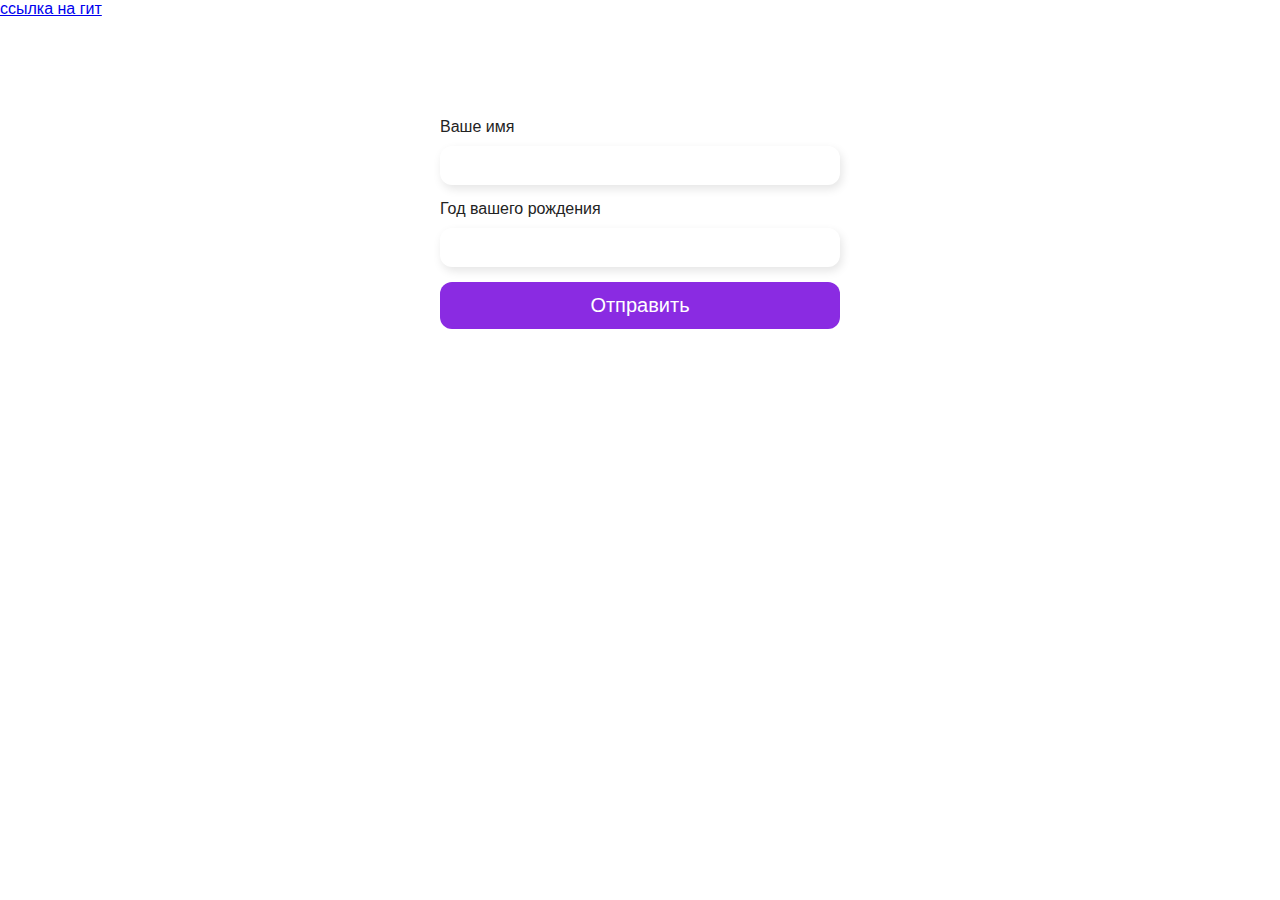
<file: sm10/index.html>
<!DOCTYPE html>
<html lang="en">
<head>
    <meta charset="UTF-8">
    <meta name="viewport" content="width=device-width, initial-scale=1.0">
    <title>Document</title>
    <link rel="stylesheet" href="style.css">
</head>
<body>
    <a id="link" href="https://github.com/AlinaRsy/khall-js-basic.git">ссылка на гит</a>
    <div class="container">
        <form name="form" method="post">
            <label for="name">Ваше имя</label>
            <input type="text" name="name" id="inp_name">
            <p class="warning error"></p>
            <label for="date">Год вашего рождения</label>
            <input type="text" name="date" id="inp_date">
            <p class="warning error__date"></p> 
            <input type="submit" class="btn" name="form" id="submit" value="Отправить">
        </form>
        <div class="information">
            <p>Нормуль всё</p>
            <a href="https://club.z-go.ru/" class="link">ссылка на клуб паутина</a>
        </div>
    </div>
    <script>
        let error = document.querySelector('.error');
        let errorDate = document.querySelector('.error__date');
        let currentYear = new Date().getFullYear();
        let isError = false;
        document.forms.form.addEventListener('submit', submitForm);
        function submitForm(event){
            
            isError = false;
        if(inp_name.value == ''){
            error.innerHTML = 'Введите имя';
            inp_name.classList.add('invalid');
            isError = true;
        }
        else if(inp_name.value.length < 2){
            error.innerHTML = 'Введите не менее 2 символов';
            inp_name.classList.add('invalid');
            isError = true;
        }

        isError = false;
        if(inp_date.value == ''){
            errorDate.innerHTML = 'Введите дату рождения';
            inp_date.classList.add('invalid');
            isError = true;
        }
        else if(!isFinite(inp_date.value)){
            errorDate.innerHTML = 'Введите число';
            inp_date.classList.add('invalid');
            isError = true;
        }
        else if(inp_date.value.length < 4){
            errorDate.innerHTML = 'Введите 4 цифры';
            inp_date.classList.add('invalid');
            isError = true;
        }
        else if(currentYear - inp_date.value < 18){
            errorDate.innerHTML = 'Вы еще мелкий/ая';
            inp_date.classList.add('invalid');
            isError = true;
        }
        event.preventDefault();
            if(!isError){
                document.querySelector('.information').style.display = 'flex';
            }else{
                document.querySelector('.information').style.display = 'none';
            }
        }
      
       inp_name.onfocus = function(){
        this.classList.remove('invalid');
        error.innerHTML = '';
       }
       inp_date.onfocus = function(){
        this.classList.remove('invalid');
        errorDate.innerHTML = '';
       }

    </script>
</body>
</html>
</file>
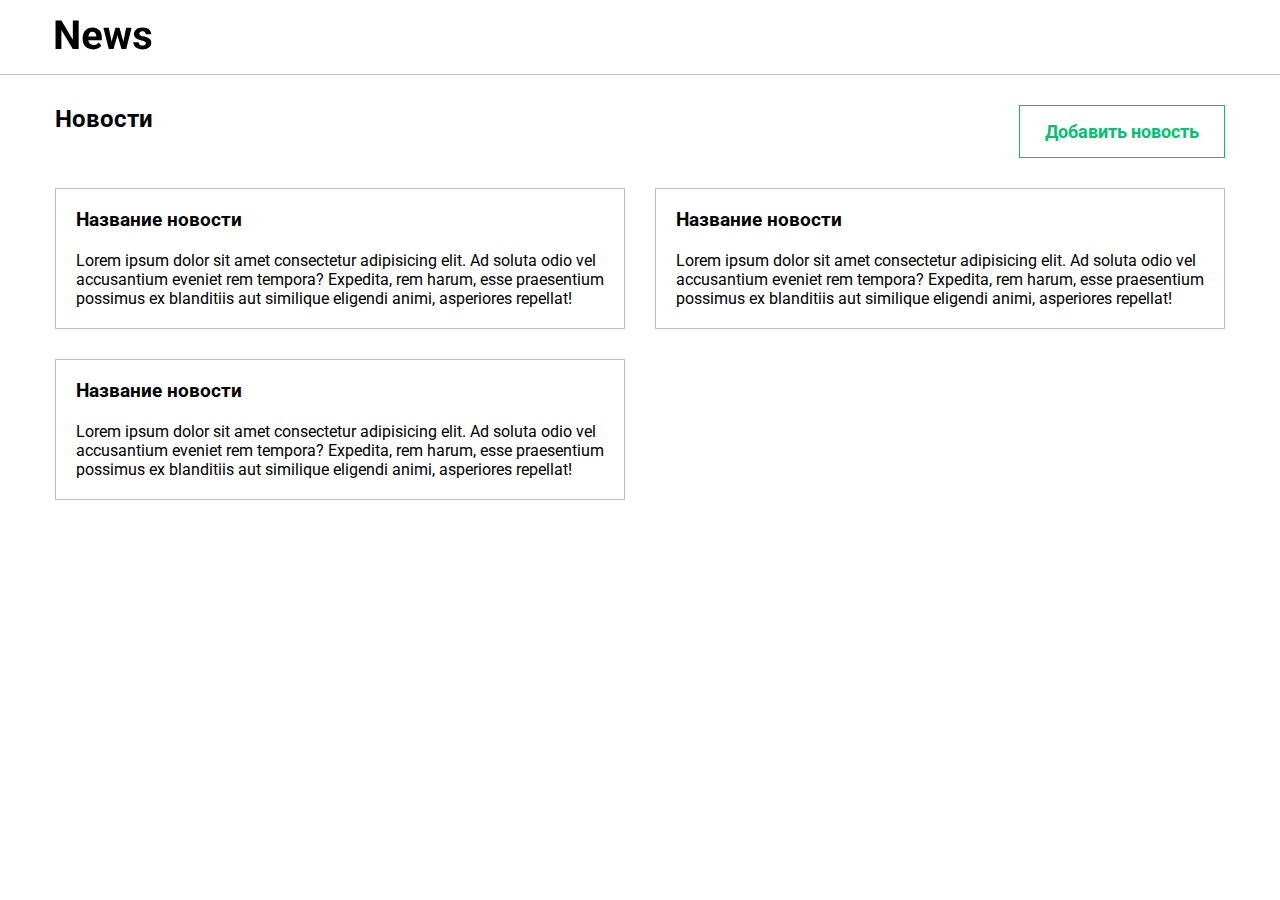
<file: sm11/index.html>
<!DOCTYPE html>
<html lang="en">
<head>
    <meta charset="UTF-8">
    <meta http-equiv="X-UA-Compatible" content="IE=edge">
    <meta name="viewport" content="width=device-width, initial-scale=1.0">
    <link rel="stylesheet" href="css/style.css">
    <link rel="preconnect" href="https://fonts.googleapis.com">
<link rel="preconnect" href="https://fonts.gstatic.com" crossorigin>
<link href="https://fonts.googleapis.com/css2?family=Roboto:wght@400;700&display=swap" rel="stylesheet">
    <title>Document</title>
</head>
<body>
    <div class="modal">
        <form id="modal__form" name="send" class="modal-form">
            <div class="wrapper modal-form__wrapper">
                <h2 class="h2">Добавление новости</h2>
                <button class="close-button">
                    <img src="img/close.svg" alt="#" class="close-button__img">
                </button>
            </div>
            <input type="text" class="form-elem text" placeholder="Название">
            <p class="warning error__name" id="error__name"></p>
            <textarea class="form-elem textarea" placeholder="Текст"></textarea>
            <p class="warning error__text" id="error__text"></p>
            <button type="submit" name="send" class="send">Добавить новость</button>
        </form>
    </div>
    <header class="header">
        <div class="container">
            <figure class="header-logo">
                <img src="img/logo.svg" alt="#" class="header-logo__img">
            </figure>
        </div>
    </header>
    <main class="main">
        <div class="container">
            <div class="wrapper">
                <h2 class="h2">Новости</h2>
                <button class="add-button">Добавить новость</button>
            </div>
            <div class="wrapper news-wrapper">
                <div class="news-item">
                    <h3 class="h3">Название новости</h3>
                    <p class="news-item__p">
                        Lorem ipsum dolor sit amet consectetur adipisicing elit. 
                        Ad soluta odio vel accusantium eveniet rem tempora? Expedita, 
                        rem harum, esse praesentium possimus ex blanditiis aut similique 
                        eligendi animi, asperiores repellat!
                    </p>
                </div>
                <div class="news-item">
                    <h3 class="h3">Название новости</h3>
                    <p class="news-item__p">
                        Lorem ipsum dolor sit amet consectetur adipisicing elit. 
                        Ad soluta odio vel accusantium eveniet rem tempora? Expedita, 
                        rem harum, esse praesentium possimus ex blanditiis aut similique 
                        eligendi animi, asperiores repellat!
                    </p>
                </div>
                <div class="news-item">
                    <h3 class="h3">Название новости</h3>
                    <p class="news-item__p">
                        Lorem ipsum dolor sit amet consectetur adipisicing elit. 
                        Ad soluta odio vel accusantium eveniet rem tempora? Expedita, 
                        rem harum, esse praesentium possimus ex blanditiis aut similique 
                        eligendi animi, asperiores repellat!
                    </p>
                </div>
            </div>
        </div>
    </main>
    <script src="js/main.js"></script>
</body>
</html>
</file>
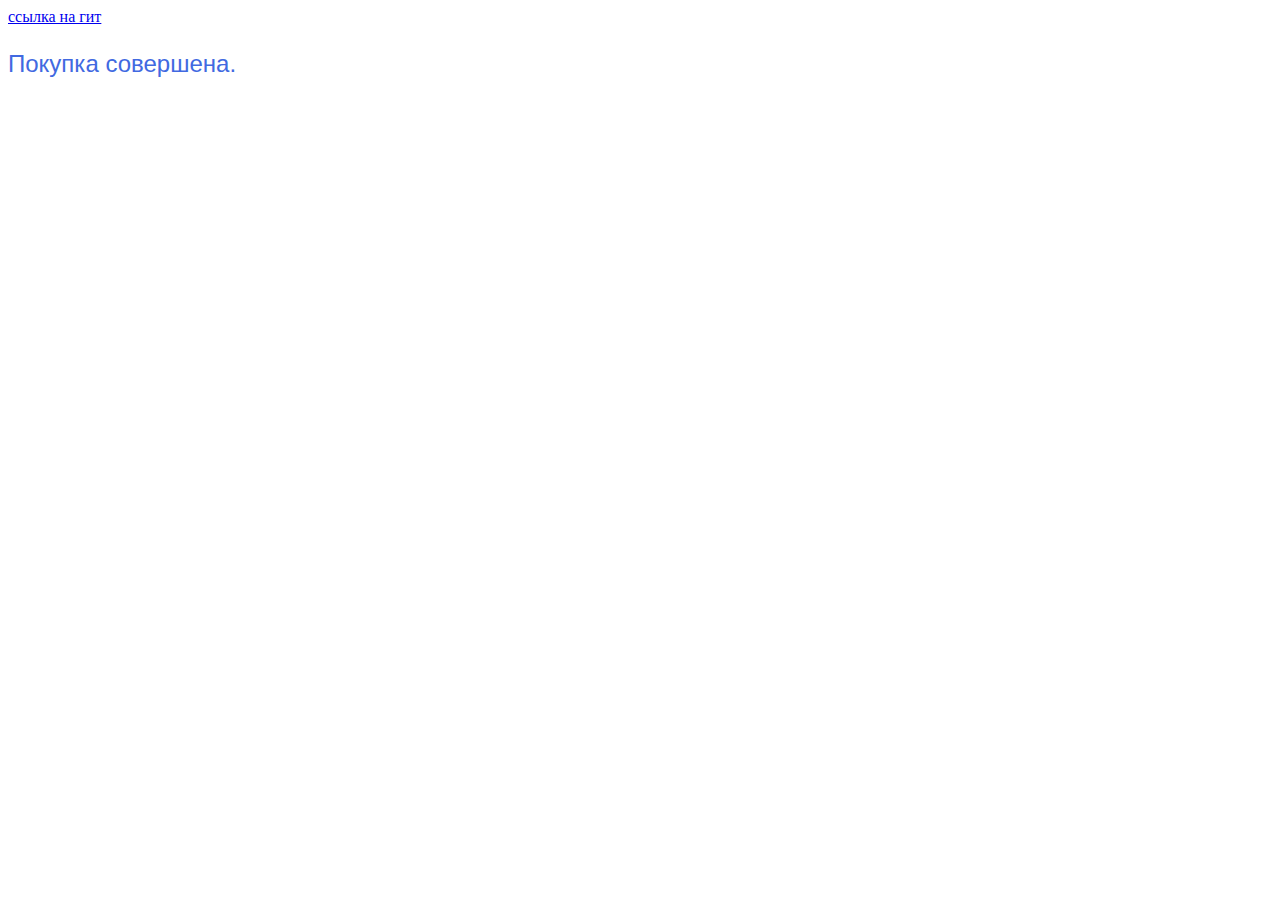
<file: sm4/index.html>
<!DOCTYPE html>
<html lang="en">
<head>
    <meta charset="UTF-8">
    <meta name="viewport" content="width=device-width, initial-scale=1.0">
    <title>Document</title>
</head>
<body>
    <a id="link" href="https://github.com/AlinaRsy/khall-js-basic.git">ссылка на гит</a>

    <script>
        let price = +prompt('Введите цену товара');
        let money = +prompt('Введите кол-во денег');
        let message;
        let result = document.createElement('p');
        document.body.append(result);
        if(price>money){
            message = `Не хватает ${price-money} рублей`;  
        }
        else if(price<money){
            message = `Покупка совершена. Ваша сдача ${money-price} рублей`; 
        } else {
            message = `Покупка совершена.`; 
        }
        result.append(message);
        result.style.cssText = `
        color: royalblue;
        font-family: Arial;
        font-size: 24px;
        `

        
        
    </script>
</body>
</html>
</file>
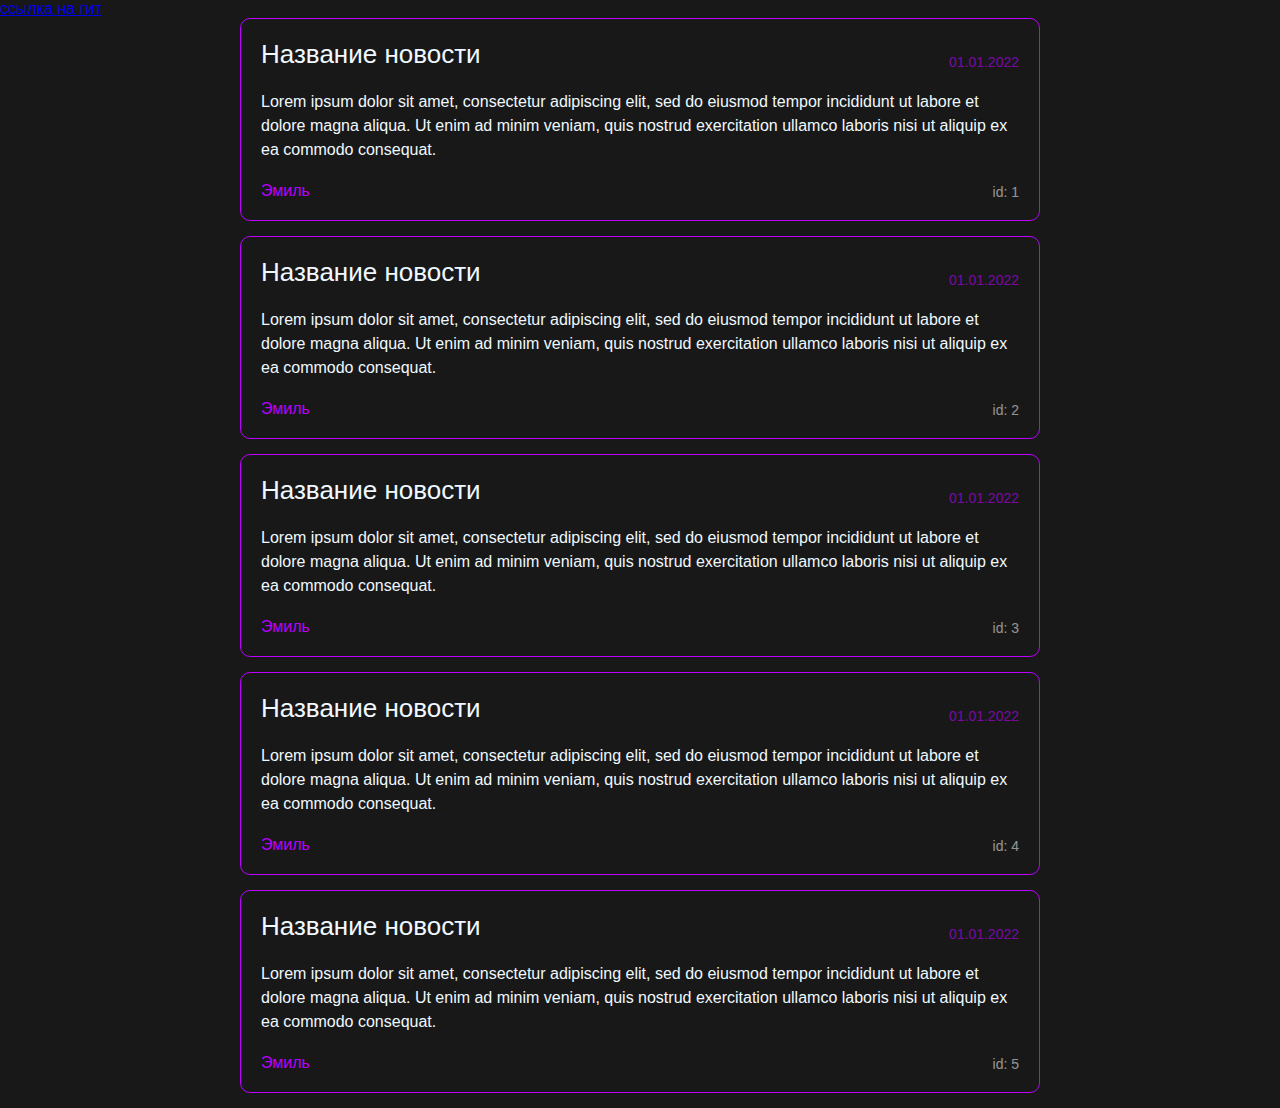
<file: sm6/index.html>
<!DOCTYPE html>
<html lang="en">
<head>
    <meta charset="UTF-8">
    <meta name="viewport" content="width=device-width, initial-scale=1.0">
    <title>Document</title>
    <link rel="stylesheet" href="style.css">
</head>
<body>
    <a id="link" href="https://github.com/AlinaRsy/khall-js-basic.git">ссылка на гит</a>
    <div id="content" class="container"></div>
    <script>
        //         Создать массив из 5 объектов.
    // Объект представляет собой новость, которая хранит id, name, author, date, text
    // Необходимо создать 5 реальных новостей
    let arr = [
        {
            id: 1, name: 'Название новости', author: 'Эмиль', date: '01.01.2022', text: 'Lorem ipsum dolor sit amet, consectetur adipiscing elit, sed do eiusmod tempor incididunt ut labore et dolore magna aliqua. Ut enim ad minim veniam, quis nostrud exercitation ullamco laboris nisi ut aliquip ex ea commodo consequat.'
        },
        {
            id: 2, name: 'Название новости', author: 'Эмиль', date: '01.01.2022', text: 'Lorem ipsum dolor sit amet, consectetur adipiscing elit, sed do eiusmod tempor incididunt ut labore et dolore magna aliqua. Ut enim ad minim veniam, quis nostrud exercitation ullamco laboris nisi ut aliquip ex ea commodo consequat.'
        },
        {
            id: 3, name: 'Название новости', author: 'Эмиль', date: '01.01.2022', text: 'Lorem ipsum dolor sit amet, consectetur adipiscing elit, sed do eiusmod tempor incididunt ut labore et dolore magna aliqua. Ut enim ad minim veniam, quis nostrud exercitation ullamco laboris nisi ut aliquip ex ea commodo consequat.'
        },
        {
            id: 4, name: 'Название новости', author: 'Эмиль', date: '01.01.2022', text: 'Lorem ipsum dolor sit amet, consectetur adipiscing elit, sed do eiusmod tempor incididunt ut labore et dolore magna aliqua. Ut enim ad minim veniam, quis nostrud exercitation ullamco laboris nisi ut aliquip ex ea commodo consequat.'
        },
        {
            id: 5, name: 'Название новости', author: 'Эмиль', date: '01.01.2022', text: 'Lorem ipsum dolor sit amet, consectetur adipiscing elit, sed do eiusmod tempor incididunt ut labore et dolore magna aliqua. Ut enim ad minim veniam, quis nostrud exercitation ullamco laboris nisi ut aliquip ex ea commodo consequat.'
        }
    ]
        for(let i = 0; i<arr.length; i++){
            let elem = document.createElement('div');
            elem.setAttribute('id','elem');
            content.append(elem);

            let first = document.createElement('div');
            first.setAttribute('id', 'flex');
            elem.append(first);
            
            let name = document.createElement('p');
            name.innerHTML = arr[i].name;
            name.setAttribute('id', 'name');
            first.append(name);

            let date = document.createElement('p');
            date.setAttribute('id','date');
            date.innerHTML = arr[i].date;
            first.append(date);

            let text = document.createElement('p');
            text.setAttribute('id','text');
            text.innerHTML = arr[i].text;
            first.after(text);

            let last = document.createElement('div');
            last.setAttribute('id','flex_last');
            elem.append(last);

            let author = document.createElement('p');
            author.setAttribute('id','author');
            author.innerHTML = arr[i].author;
            last.append(author);

            let id = document.createElement('p');
            id.setAttribute('id','id');
            id.innerHTML = `id: ${arr[i].id}`;
            last.append(id);
        }

        

        
        
    </script>
</body>
</html>
</file>
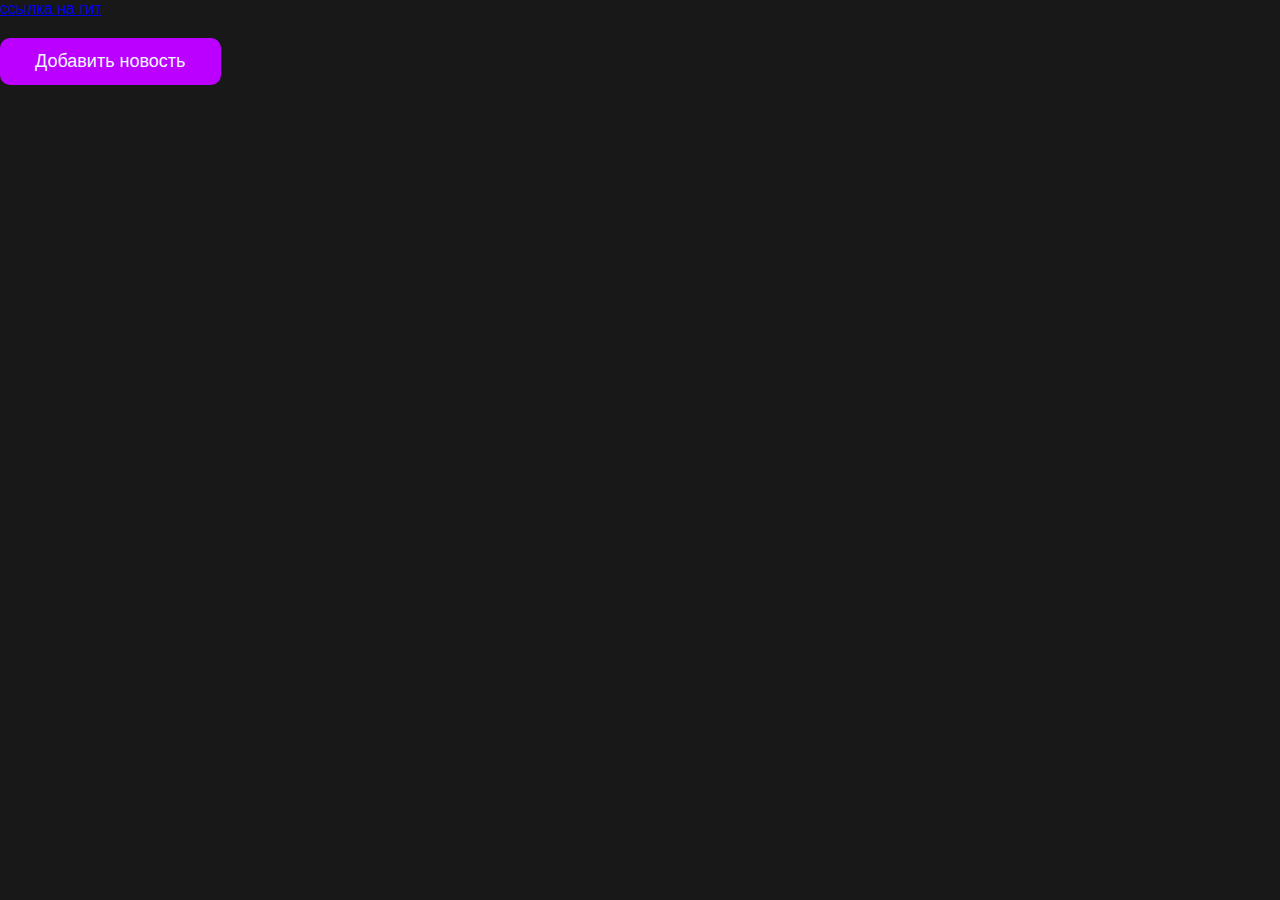
<file: sm7/index.html>
<!DOCTYPE html>
<html lang="en">
<head>
    <meta charset="UTF-8">
    <meta name="viewport" content="width=device-width, initial-scale=1.0">
    <title>Document</title>
    <link rel="stylesheet" href="style.css">
</head>
<body>
    <a id="link" href="https://github.com/AlinaRsy/khall-js-basic.git">ссылка на гит</a>
    <a href="#" id="btn" data-counter="1" class="btn">Добавить новость</a>
    <div id="content" class="container"></div>
    <script>
        btn.onclick = function(){
            let author = prompt('Ваше имя');
            let name = prompt('Название новости');
            let text = prompt('Текст новости');
            let date = new Date();

            let elem = document.createElement('div');
            elem.setAttribute('id','elem');
            content.append(elem);

            let first = document.createElement('div');
            first.setAttribute('id', 'flex');
            elem.append(first);
            
            let nameElem = document.createElement('p');
            nameElem.innerHTML = name;
            nameElem.setAttribute('id', 'name');
            first.append(nameElem);

            let dateElem = document.createElement('p');
            dateElem.setAttribute('id','date');
            dateElem.innerHTML = `${date.getDate()}.${date.getMonth()+1}.${date.getFullYear()}`;
            first.append(dateElem);

            let textElem = document.createElement('p');
            textElem.setAttribute('id','text');
            textElem.innerHTML = text;
            first.after(textElem);

            let last = document.createElement('div');
            last.setAttribute('id','flex_last');
            elem.append(last);

            let authorElem = document.createElement('p');
            authorElem.setAttribute('id','author');
            authorElem.innerHTML = author;
            last.append(author);

            let idElem = document.createElement('p');
            idElem.setAttribute('id','id');
            idElem.innerHTML = `id: ${btn.dataset.counter++}`;
            last.append(idElem);
        }

       
        

        
        
    </script>
</body>
</html>
</file>
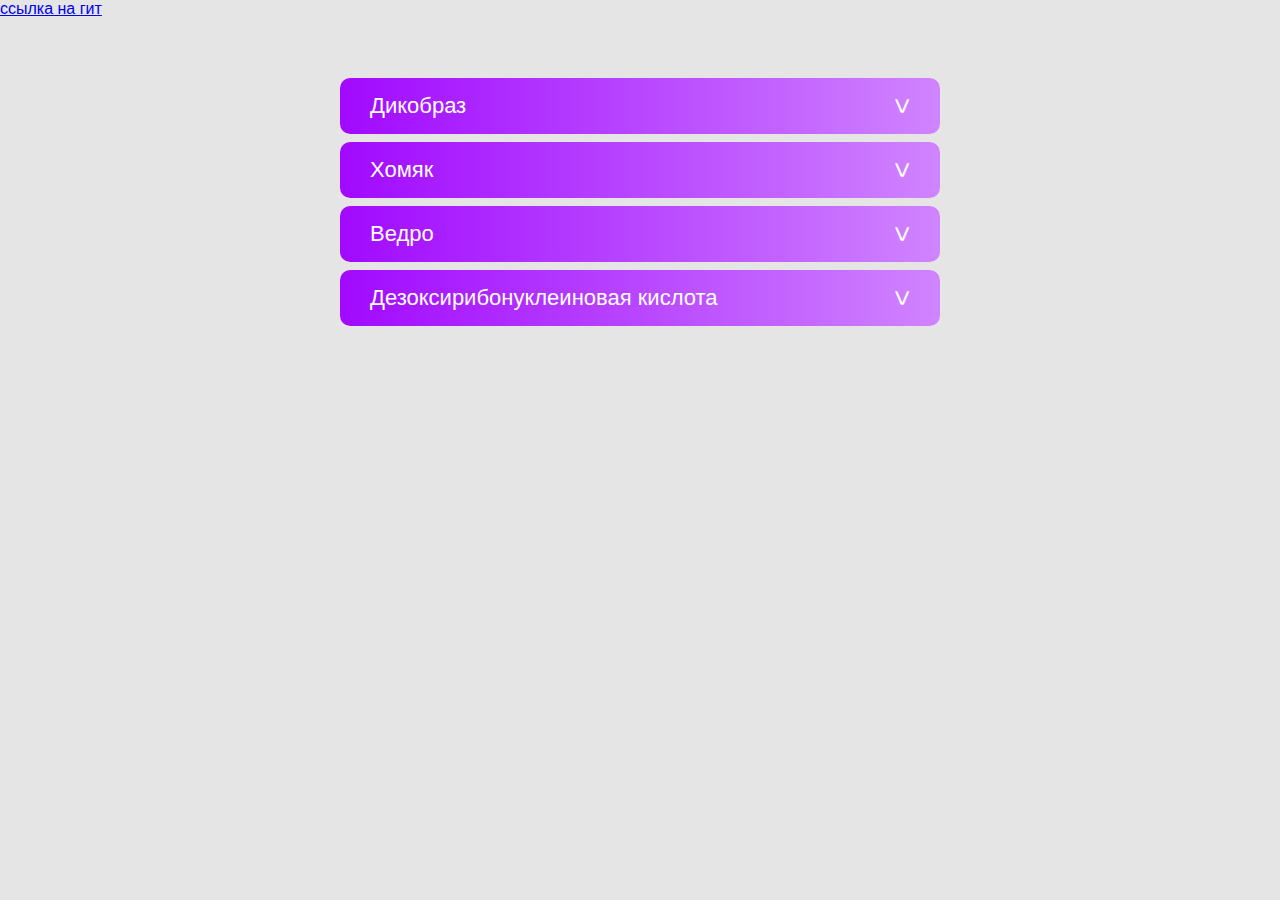
<file: sm8/index.html>
<!DOCTYPE html>
<html lang="en">
<head>
    <meta charset="UTF-8">
    <meta name="viewport" content="width=device-width, initial-scale=1.0">
    <title>Document</title>
    <link rel="stylesheet" href="style.css">
</head>
<body>
    <a id="link" href="https://github.com/AlinaRsy/khall-js-basic.git">ссылка на гит</a>
    
    <div class="container">
        <div id="accordion" class="accordion">
        </div>
    </div>
    <script>
        let arrAccordion = [
            {
                name: 'Дикобраз',
                text: 'Это крупные грызуны с покровом из острых шипов или игл, которые защищают их от хищников. Термин охватывает два семейства животных: дикобразов Старого Света семейства Hystricidae и дикобразов Нового Света семейства Erethizontidae.'
            },
            {
                name: 'Хомяк',
                text: 'Подсемейство грызунов семейства хомяковых. Включает 19 видов, относящихся к семи родам. Стали популярными домашними питомцами. Самым известным видом хомяка является золотой или сирийский хомячок, который чаще всего используется в качестве домашних животных.'
            },
            {
                name: 'Ведро',
                text: 'Сосуд для хранения жидких и сыпучих материалов и транспортировки их на небольшие расстояния. Вёдра упомянуты в Библии Дометрическая единица измерения - ведро - составляла сороковую часть бочки, что приблизительно равно 12,3 литра.'
            },
            {
                name: 'Дезоксирибонуклеиновая кислота',
                text: 'Макромолекула, обеспечивающая хранение, передачу из поколения в поколение и реализацию генетической программы развития и функционирования живых организмов. Молекула ДНК хранит биологическую информацию в виде генетического кода.'
            },
        ];

        let accordion = document.querySelector('.accordion');
        for(let i = 0; i<arrAccordion.length; i++){
            let accordionItem = document.createElement('div');
            accordionItem.className = 'accordion__item';
            accordion.append(accordionItem);
            let accordionName = document.createElement('div');
            accordionName.className = 'accordion__name';
            accordionName.innerHTML = arrAccordion[i].name;
            accordionItem.append(accordionName);
            let accordionText = document.createElement('div');
            accordionText.className = 'accordion__text';
            accordionText.innerHTML = arrAccordion[i].text;
            accordionItem.append(accordionText);
        }
        let accordionElems = document.querySelectorAll('.accordion__item');
        for(let item of accordionElems){
            item.onclick = function(event){
                let target = event.target.closest('.accordion__name');
                if(!target) return;
                let text = item.querySelector('.accordion__text');
                text.classList.toggle('active');
                target.classList.toggle('open');
            }
        }
        
    </script>
</body>
</html>
</file>
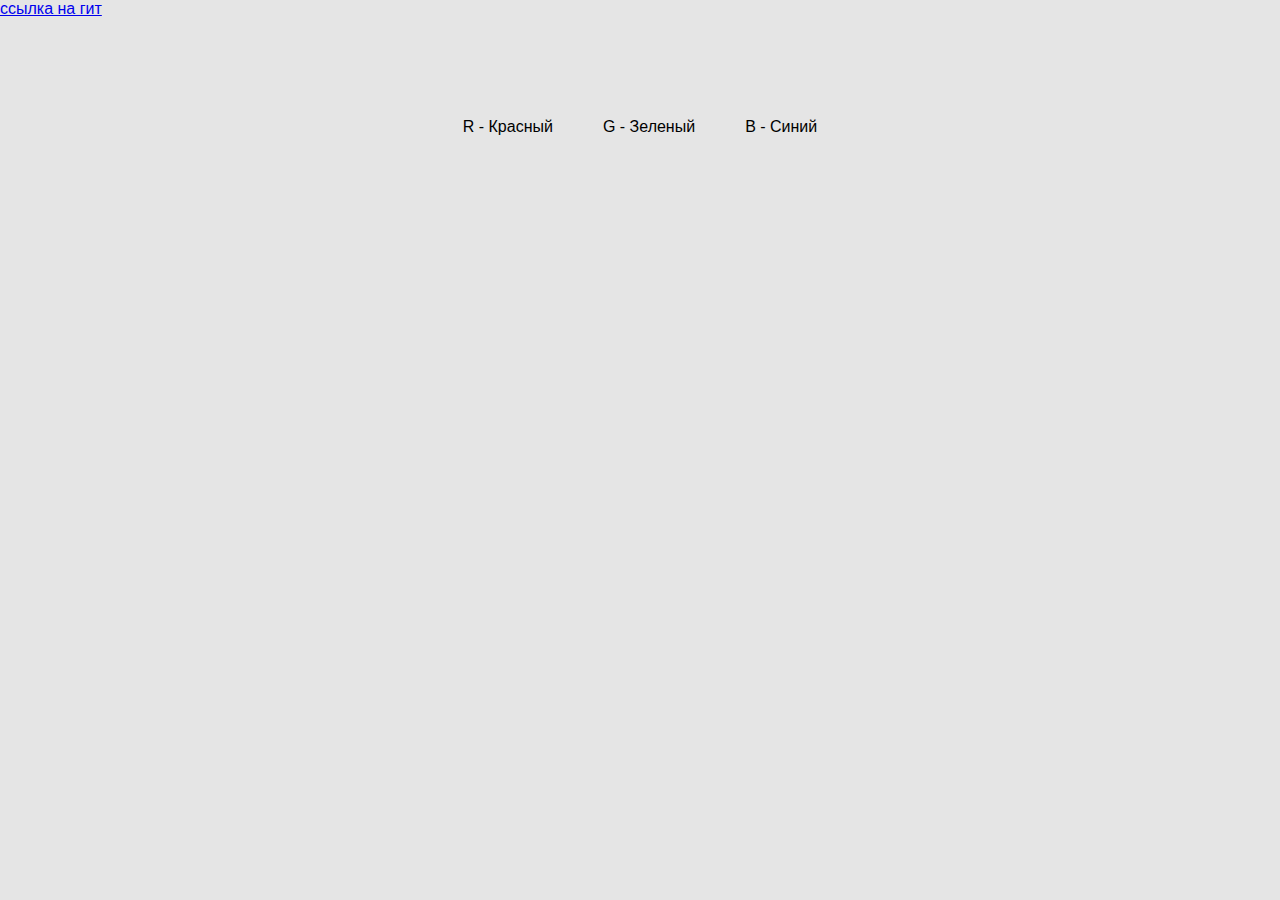
<file: sm9/index.html>
<!DOCTYPE html>
<html lang="en">
<head>
    <meta charset="UTF-8">
    <meta name="viewport" content="width=device-width, initial-scale=1.0">
    <title>Document</title>
    <link rel="stylesheet" href="style.css">
</head>
<body>
    <a id="link" href="https://github.com/AlinaRsy/khall-js-basic.git">ссылка на гит</a>
    
    <div class="container">
        <div class="p">
            R - Красный
        </div>
        <div class="p">
            G - Зеленый
        </div>
        <div class="p">
            B - Синий
        </div>
    </div>
    <script>
       document.onkeydown = function(event){
        if(event.key.toLowerCase() == 'r'){
            document.body.style.background = 'red';
        } else if(event.key.toLowerCase() == 'g'){
            document.body.style.background = 'green';
        } else if(event.key.toLowerCase() == 'b'){
            document.body.style.background = 'blue';
        }
       }
       document.onkeyup = function(event){
        document.body.style.background = 'white';
       }
    
    </script>
</body>
</html>
</file>
<file: sm10/style.css>
*{
    margin: 0;
    padding: 0;
    border: 0;
}
*,*::after,*::before{
    box-sizing: border-box;
}
body{
    font-family: Arial, Helvetica, sans-serif;
    color: #232323;
}


.container{
    max-width: 1200px;
    margin: 0 auto;
    margin-top: 100px;
    display: flex;
    flex-direction: column;
    justify-content: center;
    align-items: center;
    gap: 50px;
}
.invalid{
    border: 1px solid red;
}
form{
    display: flex;
    flex-direction: column;
    gap: 10px;
}
input{
    outline: none;
    padding: 12px;
    width: 400px;
    border-radius: 12px;
    box-shadow: 2px 4px 10px #e5e5e5;
}
.btn{
    box-shadow: none;
    background-color: blueviolet;
    color: white;
    font-size: 20px;
    font-family: Arial, Helvetica, sans-serif;

}
.warning{
    color: red;
    margin-top: -5px;
}

.information {
    flex-direction: column;
    align-items: center;
    display: none;
}
.link {
    text-decoration: none;
    color: blueviolet;
    font-weight: 700;
}
</file>
<file: sm11/css/style.css>
* {
    padding: 0;
    margin: 0;
    box-sizing: border-box;
    font-family: Roboto;
}

.container {
    width: 1200px;
    padding: 0 15px;
    margin: auto;
}
.dark{
    background-color: #232323;
    color: white;
}
.warning{
    color: rgb(255, 31, 68);
    margin-top: -20px;
    margin-bottom: 10px;
    display: none;
}
.wrapper {
    display: flex;
    /* align-items: center; */
    justify-content: space-between;
    
}

.header {
    padding: 20px 0;
    border-bottom: 1px #BDBDBD solid;
}

.main {
    padding-top: 30px;
}

.add-button {
    font-size: 18px;
    font-weight: 700;
    padding: 15px 25px;
    border: 1px #00C170 solid;
    background: none;
    color: #00C170;
    cursor: pointer;
}

.news-wrapper {
    padding-top: 30px;
    gap: 30px;
    justify-content: start;
    flex-wrap: wrap;
}

.news-item {
    padding: 20px;
    border: 1px #BDBDBD solid;
    width: calc(50% - 15px);
}

.h3 {
    margin-bottom: 20px;
}

.modal {
    position: fixed;
    top: 0;
    left: 0;
    width: 100%;
    height: 100vh;
    display: none;
    overflow: hidden;
    background: rgba(0, 0, 0, 0.4);
}

.modal_active {
    display: flex;
    align-items: center;
    justify-content: center;
}

.modal-form {
    width: 570px;
    background: #fff;
    padding: 20px;
}

.modal-form__wrapper {
    margin-bottom: 20px;
}

.close-button {
    background: none;
    border: none;
    padding: 0;
    cursor: pointer;
}

.form-elem {
    width: 100%;
    display: block;
    padding: 15px 20px;
    font-size: 16px;
    border-radius: 0;
    margin-bottom: 20px;
    border: 1px #000 solid;
}

.form-elem:focus {
    outline: none;
}

.textarea {
    resize: none;
    height: 300px;
}

.send {
    width: 100%;
    display: block;
    padding: 15px;
    background: #00C170;
    border: none;
    border-radius: 0;
    color: #fff;
    font-weight: 700;
    font-size: 18px;
    cursor: pointer;
}
</file>
<file: sm6/style.css>
*{
    margin: 0;
    padding: 0;
    border: 0;
}
*,*::after,*::before{
    box-sizing: border-box;
}
body{
    font-family: Arial, Helvetica, sans-serif;
    background-color: #181818;
}

.container{
    max-width: 800px;
    margin: 0 auto;
}
#elem{
    width: 100%;
    margin-bottom: 15px;
    background-color: #181818;
    border-radius: 10px;
    border: 1px solid #bb00ff;
    padding: 20px;
    color: aliceblue;
}
#name{
    font-size: 26px;
}
#flex{
    display: flex;
    justify-content: space-between;
    align-items: flex-end;
    margin-bottom: 20px;
}
#date{
    color: #bb00ff;
    font-size: 14px;
    opacity: 0.6;
}
#text{
    line-height: 24px;
    margin-bottom: 20px;
}
#flex_last{
    display: flex;
    align-items: flex-end;
    justify-content: space-between;
}
#author{
    color: #bb00ff;
}
#id{
    color: #e5e5e5;
    font-size: 14px;
    opacity: 0.6;
}
</file>
<file: sm7/style.css>
*{
    margin: 0;
    padding: 0;
    border: 0;
}
*,*::after,*::before{
    box-sizing: border-box;
}
body{
    font-family: Arial, Helvetica, sans-serif;
    background-color: #181818;
}

.container{
    max-width: 800px;
    margin: 0 auto;
}
#elem{
    width: 100%;
    margin-bottom: 15px;
    background-color: #181818;
    border-radius: 10px;
    border: 1px solid #bb00ff;
    padding: 20px;
    color: aliceblue;
}
#name{
    font-size: 26px;
}
#flex{
    display: flex;
    justify-content: space-between;
    align-items: flex-end;
    margin-bottom: 20px;
}
#date{
    color: #bb00ff;
    font-size: 14px;
    opacity: 0.6;
}
#text{
    line-height: 24px;
    margin-bottom: 20px;
}
#flex_last{
    display: flex;
    align-items: flex-end;
    justify-content: space-between;
}
#author{
    color: #bb00ff;
}
#id{
    color: #e5e5e5;
    font-size: 14px;
    opacity: 0.6;
}
.btn{
    display: block;
    max-width: fit-content;
    margin-top: 20px;
    background-color: #bb00ff;
    color: aliceblue;
    border-radius: 10px;
    padding: 13px 35px;
    font-size: 18px;
    text-decoration: none;
}
</file>
<file: sm8/style.css>
*{
    margin: 0;
    padding: 0;
    border: 0;
}
*,*::after,*::before{
    box-sizing: border-box;
}
body{
    font-family: Arial, Helvetica, sans-serif;
    background-color: #e5e5e5;
}


.container{
    max-width: 1200px;
    margin: 0 auto;
    display: flex;
    justify-content: center;
}

.accordion{
    margin-top: 60px;
}
.accordion__item{
    max-width: 600px;
    margin-bottom: 8px;
    background-color: white;
    border-radius: 10px;
}
.accordion__name{
    background: linear-gradient(90deg, rgba(161,9,255,1) 0%, rgba(208,132,255,1) 100%);
    color: white;
    padding: 15px 30px;
    font-size: 22px;
    border-radius: 10px;
    position: relative;

}
.accordion__text{
    padding: 0px 30px;
    line-height: 24px;
    max-height: 0;
    overflow: hidden;
    transition: .3s ease-in-out;
}

.accordion__name::after{
    content: '>';
    position: absolute;
    font-size: 28px;
    display: block;
    top: 50%;
    transform: translateY(-50%) rotate(90deg);
    right: 30px;
    color: white;
    transition: .2s ease;
}

.open:after{
    transform: translateY(-50%) rotate(270deg);
}
.active{
    max-height: 500px;
    padding: 15px 30px;
}
</file>
<file: sm9/style.css>
*{
    margin: 0;
    padding: 0;
    border: 0;
}
*,*::after,*::before{
    box-sizing: border-box;
}
body{
    font-family: Arial, Helvetica, sans-serif;
    background-color: #e5e5e5;
}


.container{
    max-width: 1200px;
    margin: 0 auto;
    margin-top: 100px;
    display: flex;
    justify-content: center;
    gap: 50px;
}
</file>
